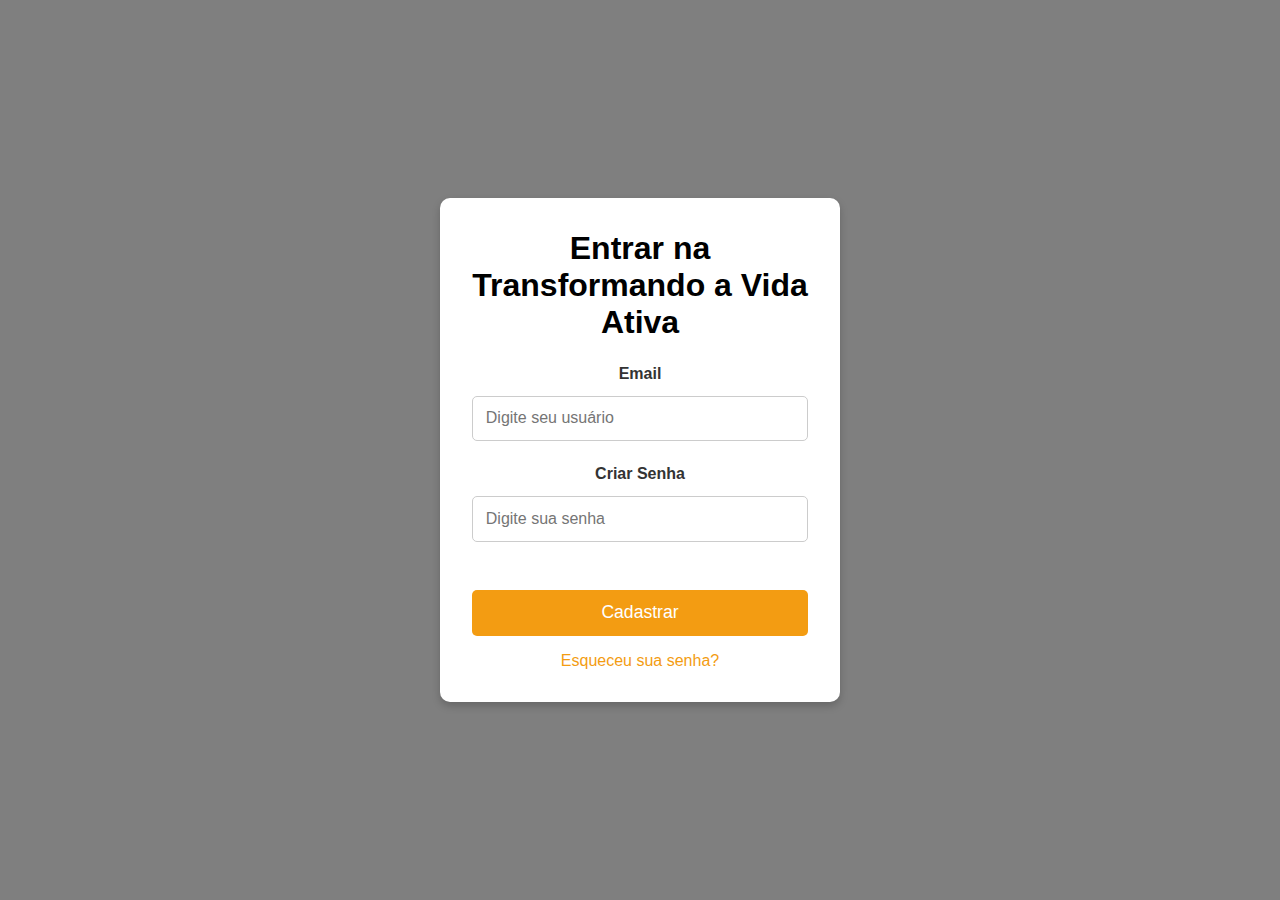
<file: login.html>
<!DOCTYPE html>
<html lang="pt-br">
<head>
    <meta charset="UTF-8">
    <meta name="viewport" content="width=device-width, initial-scale=1.0">
    <title>Cadastro - Transformando a Vida Ativa</title>
    <link rel="stylesheet" href="styles.css">
</head>
<body>
    <div class="login-container">
        <div class="login-form">
            <h2>Entrar na Transformando a Vida Ativa</h2>
            <form action="index.html" method="get"> <!-- Redireciona para index.html -->
                <div class="input-group">
                    <label for="username">Email</label>
                    <input type="text" id="username" name="username" placeholder="Digite seu usuário" required>
                </div>
                <div class="input-group">
                    <label for="password">Criar Senha</label>
                    <input type="password" id="password" name="password" placeholder="Digite sua senha" required>
                </div>
                <div class="actions">
                    <button type="submit">Cadastrar</button>
                    <a href="#">Esqueceu sua senha?</a>
                </div>
            </form>
        </div>
    </div>
</body>
<script type="text/javascript " src="scriptlogin.js" > </script>
</html>
</file>
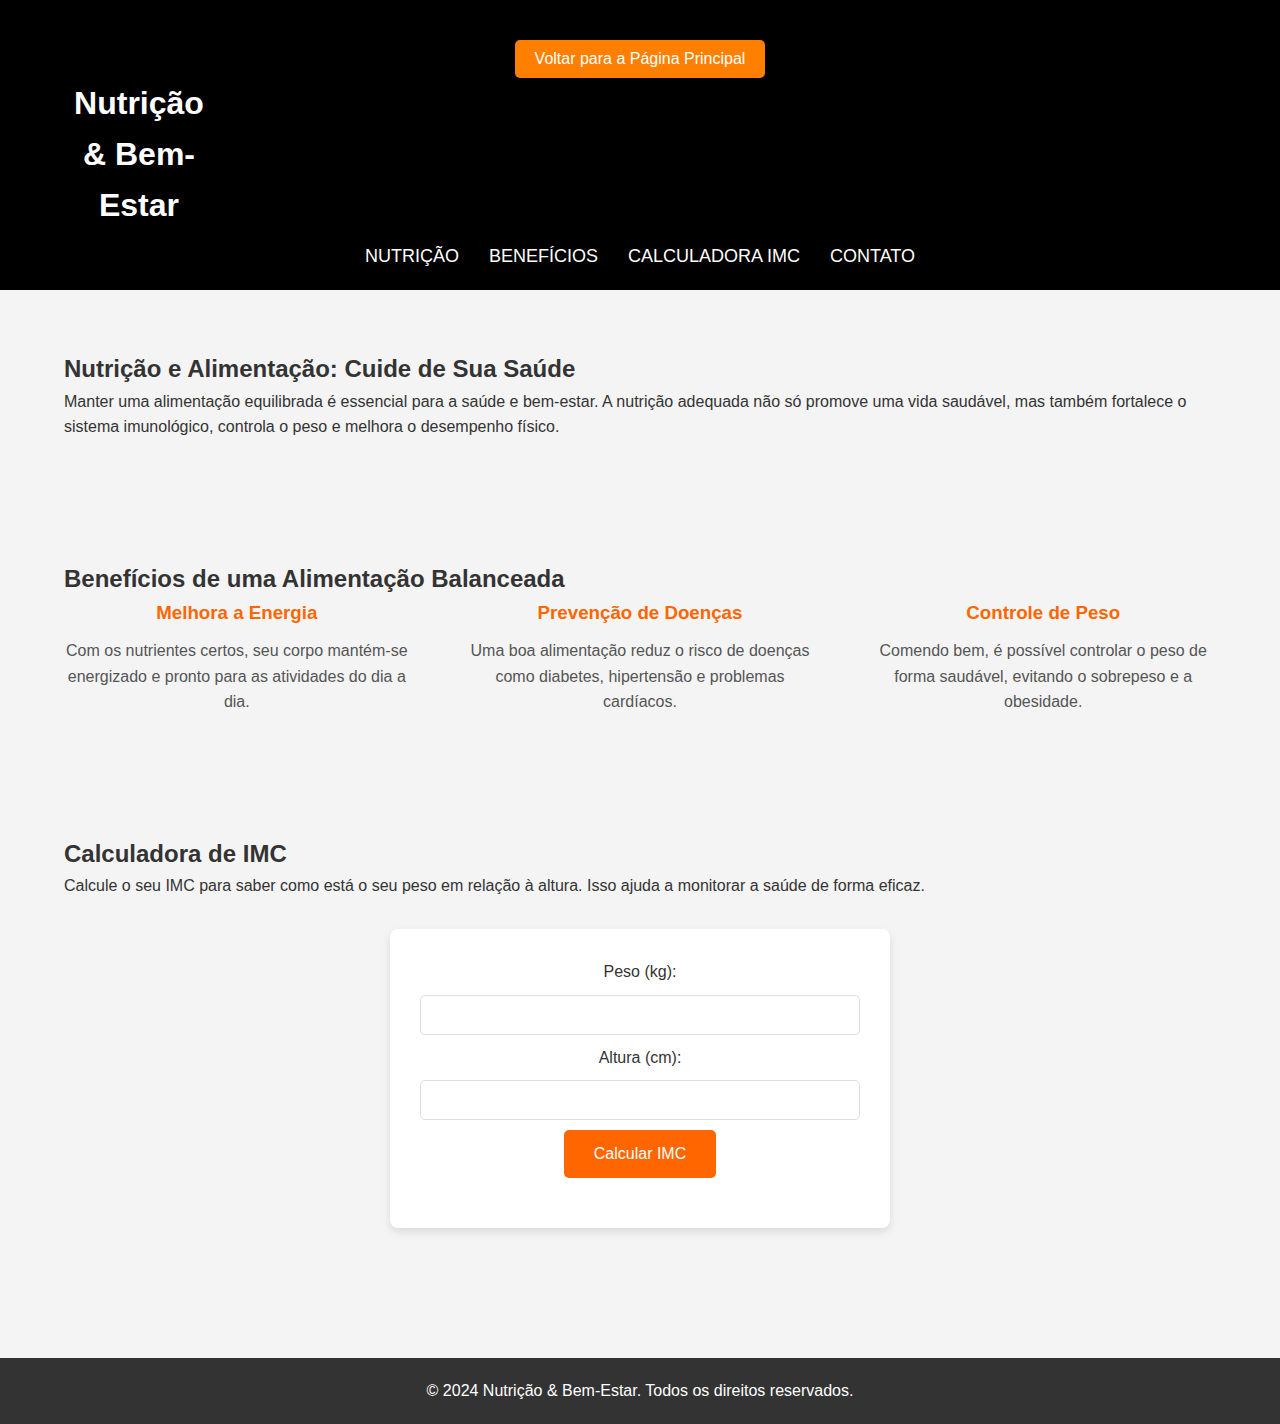
<file: paginaalimentação.html>
<!DOCTYPE html>
<html lang="pt-br">
<head>
    <meta charset="UTF-8">
    <meta name="viewport" content="width=device-width, initial-scale=1.0">
    <title>Nutrição e Alimentação</title>
    <link rel="stylesheet" href="paginaalimentação.css">
    <script src="paginaalimentação.js" defer></script>
</head>
<body>

    <header>
        <!--Botão de Voltar para a Página PrincipaL !-->
        <a href="index.html">
        <button class="btn-voltar">Voltar para a Página Principal</button>
</a>
        <div class="container">
            <h1 class="logo">Nutrição & Bem-Estar</h1>
            <nav>
                <ul>
                    <li><a href="#nutricao">Nutrição</a></li>
                    <li><a href="#beneficios">Benefícios</a></li>
                    <li><a href="#imc">Calculadora IMC</a></li>
                    <li><a href="#contato">Contato</a></li>
                </ul>
            </nav>
        </div>
    </header>

    <section id="nutricao" class="section-padding">
        <div class="container">
            <h2>Nutrição e Alimentação: Cuide de Sua Saúde</h2>
            <p>Manter uma alimentação equilibrada é essencial para a saúde e bem-estar. A nutrição adequada não só promove uma vida saudável, mas também fortalece o sistema imunológico, controla o peso e melhora o desempenho físico.</p>
        </div>
    </section>

    <section id="beneficios" class="section-padding">
        <div class="container">
            <h2>Benefícios de uma Alimentação Balanceada</h2>
            <div class="benefits">
                <div class="benefit">
                    <h3>Melhora a Energia</h3>
                    <p>Com os nutrientes certos, seu corpo mantém-se energizado e pronto para as atividades do dia a dia.</p>
                </div>
                <div class="benefit">
                    <h3>Prevenção de Doenças</h3>
                    <p>Uma boa alimentação reduz o risco de doenças como diabetes, hipertensão e problemas cardíacos.</p>
                </div>
                <div class="benefit">
                    <h3>Controle de Peso</h3>
                    <p>Comendo bem, é possível controlar o peso de forma saudável, evitando o sobrepeso e a obesidade.</p>
                </div>
            </div>
        </div>
    </section>

    <section id="imc" class="section-padding bg-dark">
        <div class="container">
            <h2>Calculadora de IMC</h2>
            <p>Calcule o seu IMC para saber como está o seu peso em relação à altura. Isso ajuda a monitorar a saúde de forma eficaz.</p>

            <div class="calculator-container">
                <form id="imcForm">
                    <label for="peso">Peso (kg):</label>
                    <input type="number" id="peso" required>
                    <label for="altura">Altura (cm):</label>
                    <input type="number" id="altura" required>
                    <button type="button" onclick="calcularIMC()">Calcular IMC</button>
                </form>
                <div id="resultadoIMC" class="resultado"></div>
            </div>
        </div>
    </section>

    <footer>
        <div class="container">
            <p>&copy; 2024 Nutrição & Bem-Estar. Todos os direitos reservados.</p>
        </div>
    </footer>
</body>
</html>
</file>
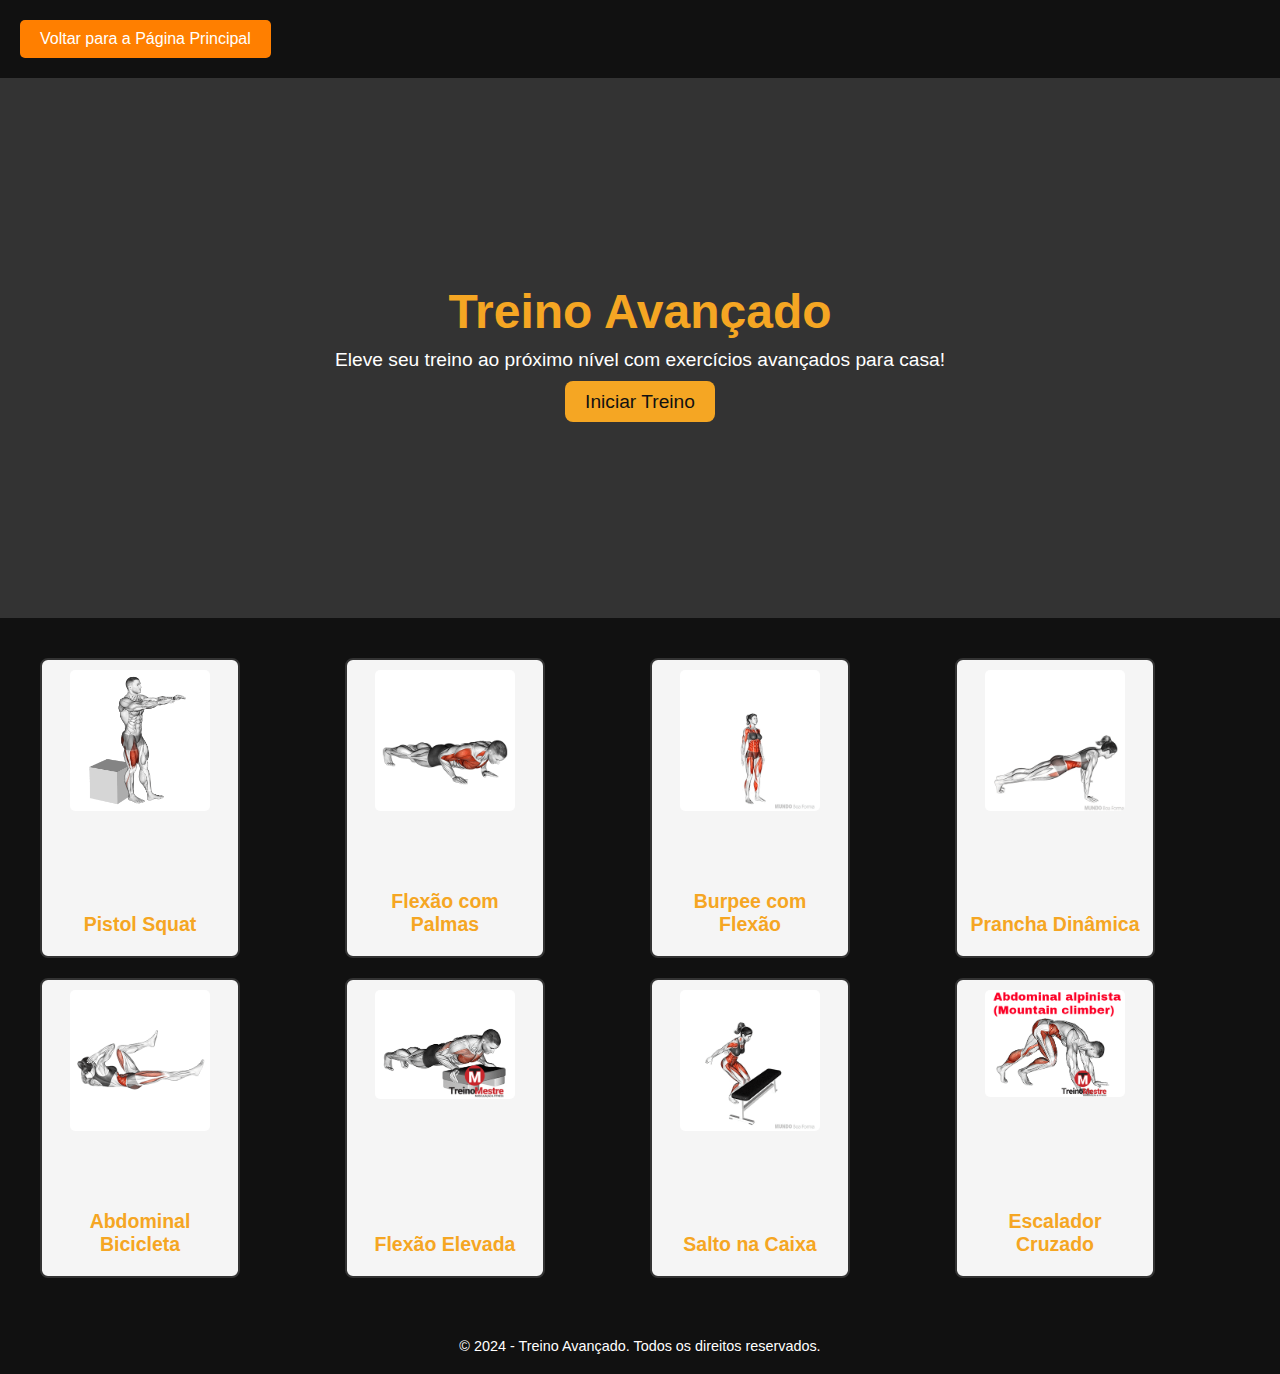
<file: págavancado.html>
<!DOCTYPE html>
<html lang="pt-br">
<head>
    <meta charset="UTF-8">
    <meta name="viewport" content="width=device-width, initial-scale=1.0">
    <title>Treino Avançado - Contra o Sedentarismo</title>
    <link rel="stylesheet" href="avancado.css">
</head>
<body>
    <!-- Botão de Voltar para a Página Principal -->
    <a href="index.html">
        <button class="btn-voltar">Voltar para a Página Principal</button>
    </a>

    <header>
        <div class="header-content">
            <h1>Treino Avançado</h1>
            <p>Eleve seu treino ao próximo nível com exercícios avançados para casa!</p>
            <a href="#exercises" class="button">Iniciar Treino</a>
        </div>
    </header>

    <section id="exercises" class="exercises">
        <div class="exercise" onclick="toggleInstructions('pistol-squat')">
            <img src="pistolsquat.gif" alt="Pistol Squat">
            <h2>Pistol Squat</h2>
            <ol id="pistol-squat" class="instructions">
                <li>Fique em pé com uma perna levantada na frente.</li>
                <li>Agache lentamente mantendo o equilíbrio.</li>
                <li>Suba controladamente e troque de perna.</li>
            </ol>
        </div>
        <div class="exercise" onclick="toggleInstructions('flexao-palmas')">
            <img src="flexaopalmas.gif" alt="Flexão com Palmas">
            <h2>Flexão com Palmas</h2>
            <ol id="flexao-palmas" class="instructions">
                <li>Desça ao chão em posição de flexão.</li>
                <li>Exploda para cima e bata palmas no ar.</li>
                <li>Retorne com controle.</li>
            </ol>
        </div>
        <div class="exercise" onclick="toggleInstructions('burpee-flexao')">
            <img src="burpeecomflexao.gif" alt="Burpee com Flexão">
            <h2>Burpee com Flexão</h2>
            <ol id="burpee-flexao" class="instructions">
                <li>Desça para uma flexão.</li>
                <li>Levante e salte ao final.</li>
                <li>Repita o movimento fluido.</li>
            </ol>
        </div>
        <div class="exercise" onclick="toggleInstructions('prancha-dinamica')">
            <img src="pranchadinamica.gif" alt="Prancha Dinâmica">
            <h2>Prancha Dinâmica</h2>
            <ol id="prancha-dinamica" class="instructions">
                <li>Comece na posição de prancha.</li>
                <li>Alterne entre cotovelos e mãos.</li>
                <li>Faça o movimento com controle.</li>
            </ol>
        </div>
        <div class="exercise" onclick="toggleInstructions('abdominal-bicicleta')">
            <img src="abdominalbicicleta.gif" alt="Abdominal Bicicleta">
            <h2>Abdominal Bicicleta</h2>
            <ol id="abdominal-bicicleta" class="instructions">
                <li>Deite-se de costas com as pernas elevadas.</li>
                <li>Traga o cotovelo em direção ao joelho oposto.</li>
                <li>Alterne os lados continuamente.</li>
            </ol>
        </div>
        <div class="exercise" onclick="toggleInstructions('flexao-elevada')">
            <img src="flexaoelevada.gif" alt="Flexão Elevada">
            <h2>Flexão Elevada</h2>
            <ol id="flexao-elevada" class="instructions">
                <li>Posicione os pés sobre uma superfície elevada (como um banco).</li>
                <li>Faça uma flexão com o tronco inclinado para baixo.</li>
                <li>Volte à posição inicial com controle.</li>
            </ol>
        </div>
        <div class="exercise" onclick="toggleInstructions('salto-caixa')">
            <img src="saltonacaixa.gif" alt="Salto na Caixa Imaginária">
            <h2>Salto na Caixa</h2>
            <ol id="salto-caixa" class="instructions">
                <li>Marque uma altura imaginária.</li>
                <li>Salte para cima e volte ao chão com controle.</li>
                <li>Repita o movimento com força.</li>
            </ol>
        </div>
        <div class="exercise" onclick="toggleInstructions('escalador-cruzado')">
            <img src="escalador.gif" alt="Escalador Cruzado">
            <h2>Escalador Cruzado</h2>
            <ol id="escalador-cruzado" class="instructions">
                <li>Comece na posição de prancha.</li>
                <li>Traga o joelho em direção ao cotovelo oposto.</li>
                <li>Alterne os lados rapidamente.</li>
            </ol>
        </div>
    </section>

    <footer>
        <p>© 2024 - Treino Avançado. Todos os direitos reservados.</p>
    </footer>
</body>
<script>
    function toggleInstructions(id) {
        const element = document.getElementById(id).parentNode;
        element.classList.toggle('open');
    }
</script>
</html>
</file>
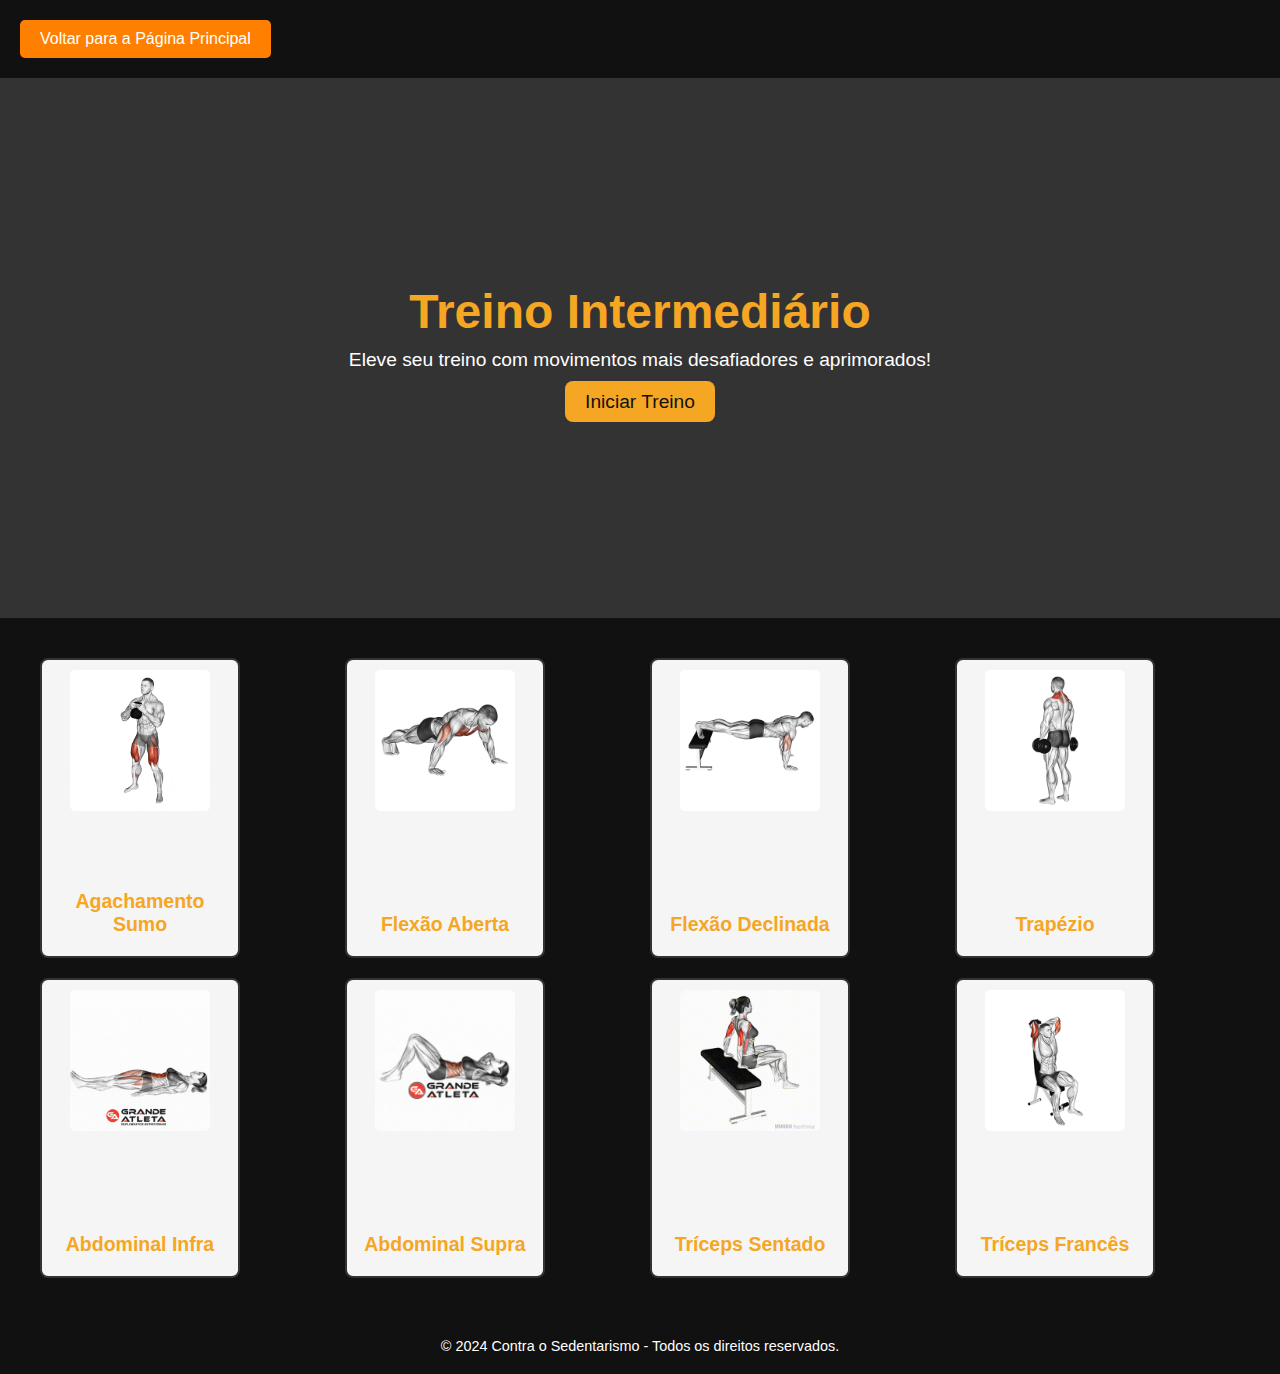
<file: páginaintermediario.html>
<!DOCTYPE html>
<html lang="pt-br">
<head>
    <meta charset="UTF-8">
    <meta name="viewport" content="width=device-width, initial-scale=1.0">
    <title>Treino Intermediário - Contra o Sedentarismo</title>
    <link rel="stylesheet" href="págintermediario.css">
</head>
<body>
    <!-- Botão de Voltar para a Página Principal -->
    <a href="index.html">
        <button class="btn-voltar">Voltar para a Página Principal</button>
    </a>

    <header>
        <div class="header-content">
            <h1>Treino Intermediário</h1>
            <p>Eleve seu treino com movimentos mais desafiadores e aprimorados!</p>
            <a href="#exercises" class="button">Iniciar Treino</a>
        </div>
    </header>

    <section id="exercises" class="exercises">
        <div class="exercise" onclick="toggleInstructions('agachamentoSumo')">
            <img src="agachamentosumo.gif" alt="">
            <h2>Agachamento Sumo</h2>
            <ul id="agachamentoSumo" class="instructions">
                <li>Fique de pé com as pernas afastadas além da largura dos ombros e os pés levemente para fora.</li>
                <li>Agache lentamente, dobrando os joelhos e empurrando o quadril para trás.</li>
                <li>Suba novamente à posição inicial e repita.</li>
            </ul>
        </div>
        <div class="exercise" onclick="toggleInstructions('flexaoAberta')">
            <img src="flexaoaberta.gif" alt="">
            <h2>Flexão Aberta</h2>
            <ul id="flexaoAberta" class="instructions">
                <li>Deite-se no chão em posição de prancha, com as mãos afastadas mais que a largura dos ombros.</li>
                <li>Dobre os cotovelos, descendo o corpo em direção ao chão.</li>
                <li>Empurre de volta até a posição inicial e repita.</li>
            </ul>
        </div>
        <div class="exercise" onclick="toggleInstructions('flexaoDeclinada')">
            <img src="flexaodeclinada.gif" alt="">
            <h2>Flexão Declinada</h2>
            <ul id="flexaoDeclinada" class="instructions">
                <li>Posicione os pés em uma superfície elevada e as mãos no chão.</li>
                <li>Dobre os cotovelos, descendo o peito em direção ao chão.</li>
                <li>Suba novamente e repita.</li>
            </ul>
        </div>
        <div class="exercise" onclick="toggleInstructions('trapezio')">
            <img src="trapezio.gif" alt="">
            <h2>Trapézio</h2>
            <ul id="trapezio" class="instructions">
                <li>Segure halteres ou garrafas com peso, com os braços ao lado do corpo.</li>
                <li>Eleve os ombros o máximo que puder, contraindo o trapézio.</li>
                <li>Segure por 1 a 2 segundos e abaixe lentamente.</li>
            </ul>
        </div>
        <div class="exercise" onclick="toggleInstructions('abdominalInfra')">
            <img src="abdominalinfra.gif" alt="">
            <h2>Abdominal Infra</h2>
            <ul id="abdominalInfra" class="instructions">
                <li>Deite-se de costas, com as pernas estendidas e as mãos ao lado do corpo.</li>
                <li>Eleve as pernas juntas, sem tirar as costas do chão.</li>
                <li>Abaixe as pernas lentamente, sem tocar o chão, e repita.</li>
            </ul>
        </div>
        <div class="exercise" onclick="toggleInstructions('abdominalSupra')">
            <img src="abdominalsupra.gif" alt="">
            <h2>Abdominal Supra</h2>
            <ul id="abdominalSupra" class="instructions">
                <li>Deite-se de costas, com os joelhos dobrados e os pés apoiados no chão.</li>
                <li>Eleve o tronco, contraindo o abdômen, até que os ombros saiam do chão.</li>
                <li>Volte à posição inicial devagar e repita.</li>
            </ul>
        </div>
        <div class="exercise" onclick="toggleInstructions('tricepsSentado')">
            <img src="tricepssentado.gif" alt="">
            <h2>Tríceps Sentado</h2>
            <ul id="tricepsSentado" class="instructions">
                <li>Sente-se em um banco, segurando um peso acima da cabeça com as duas mãos.</li>
                <li>Dobre os cotovelos lentamente, abaixando o peso atrás da cabeça.</li>
                <li>Estique os braços novamente e repita.</li>
            </ul>
        </div>
        <div class="exercise" onclick="toggleInstructions('tricepsFrances')">
            <img src="tricepsfrances.gif" alt="">
            <h2>Tríceps Francês</h2>
            <ul id="tricepsFrances" class="instructions">
                <li>Deite-se de costas em um banco, segurando um peso com ambas as mãos.</li>
                <li>Estenda os braços acima do peito.</li>
                <li>Dobre os cotovelos, abaixando o peso em direção à testa, e retorne à posição inicial.</li>
            </ul>
        </div>
    </section>

    <footer>
        <p>&copy; 2024 Contra o Sedentarismo - Todos os direitos reservados.</p>
    </footer>

    <script src="intermediario.js"></script>
</body>
</html>
</file>
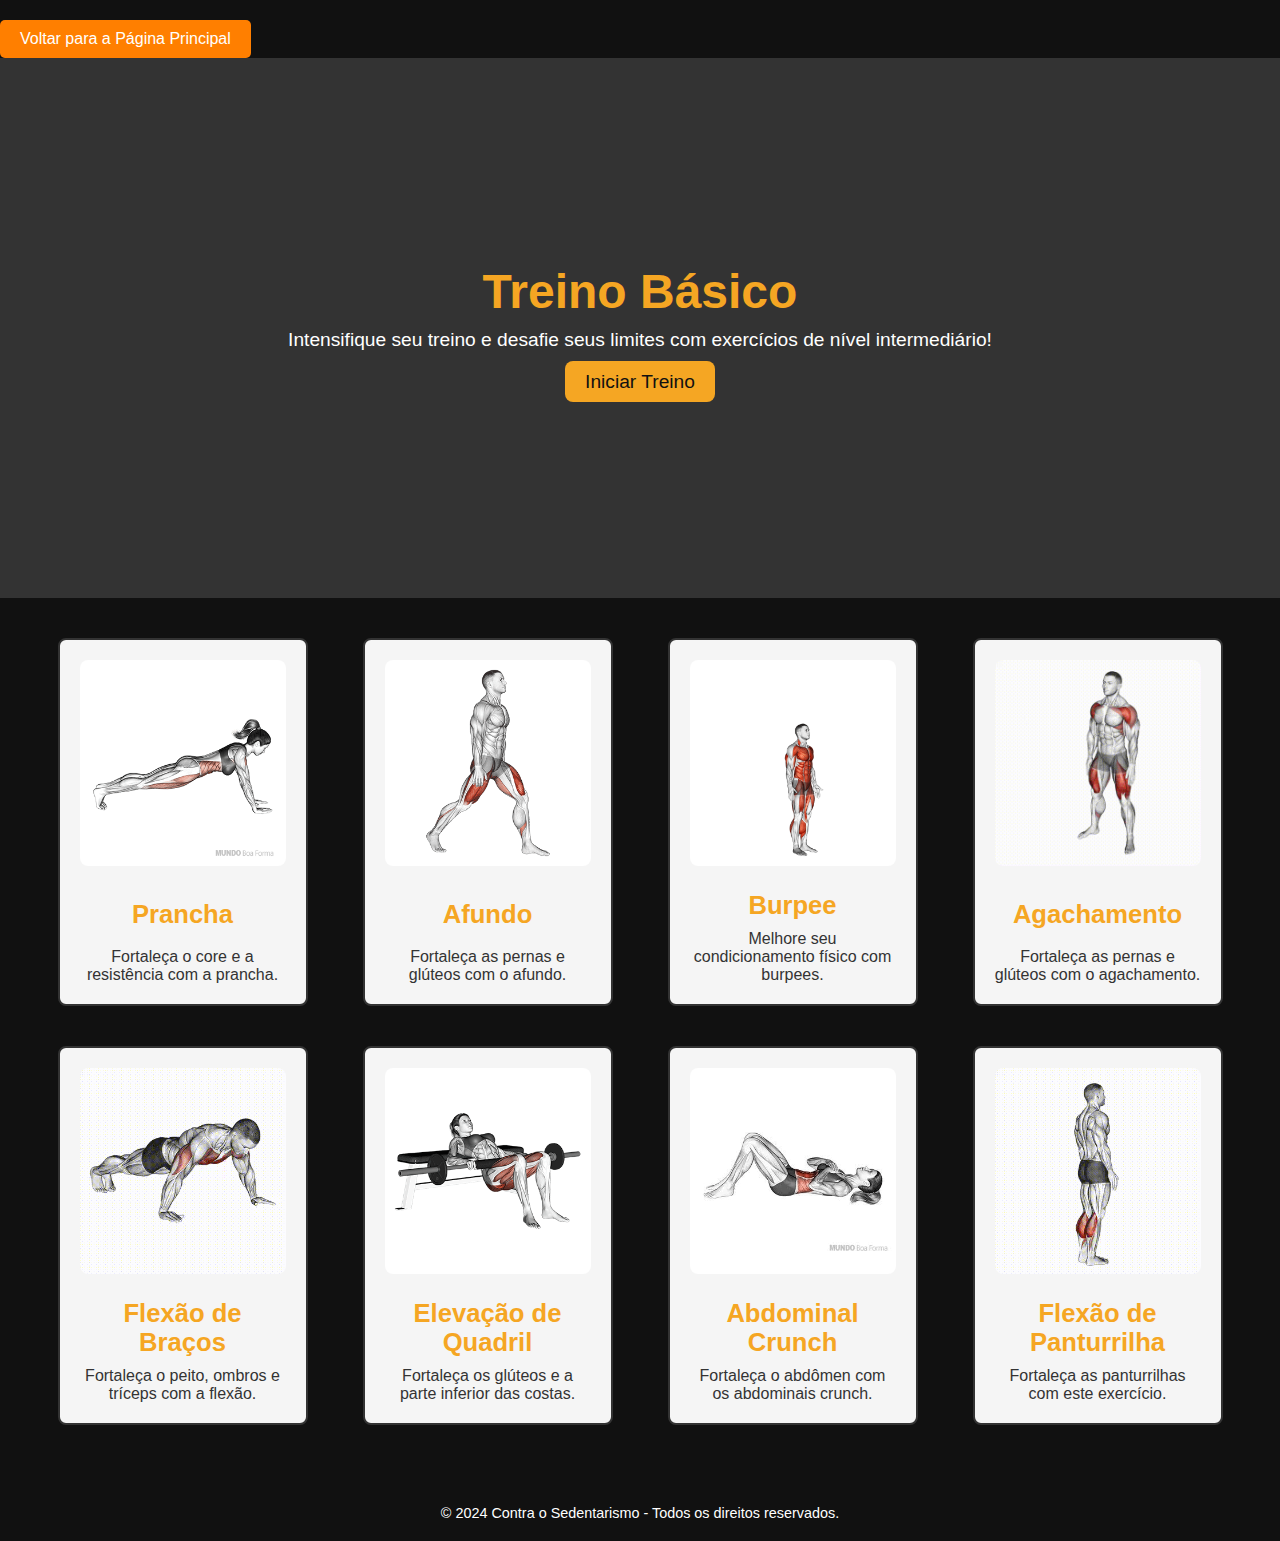
<file: páginatreinobasico.html>
<!DOCTYPE html>
<html lang="pt-br">
<head>
    <meta charset="UTF-8">
    <meta name="viewport" content="width=device-width, initial-scale=1.0">
    <title>Treino Básico - Contra o Sedentarismo</title>
    <link rel="stylesheet" href="treinobasico.css">
</head>
<body>
    <!-- Botão de Voltar para a Página Principal -->
    <a href="index.html">
        <button class="btn-voltar">Voltar para a Página Principal</button>
    </a>

    <header>
        <div class="header-content">
            <h1>Treino Básico</h1>
            <p>Intensifique seu treino e desafie seus limites com exercícios de nível intermediário!</p>
            <a href="#exercises" class="button">Iniciar Treino</a>
        </div>
    </header>

    <section id="exercises" class="exercises">
        <!-- Exercício 1: Prancha -->
        <div class="exercise" onclick="toggleInstructions('prancha')">
            <img src="prancha.gif"></img>
            <h2>Prancha</h2>
            <p>Fortaleça o core e a resistência com a prancha.</p>
            <ul id="prancha" class="instructions">
                <li>Posicione-se no chão, com os cotovelos apoiados.</li>
                <li>Mantenha o corpo alinhado e o abdômen firme.</li>
                <li>Segure a posição por 30 segundos a 1 minuto.</li>
            </ul>
        </div>
        
        <!-- Exercício 2: Afundo -->
        <div class="exercise" onclick="toggleInstructions('afundo')">
            <img src="afundo.gif"></img>
            <h2>Afundo</h2>
            <p>Fortaleça as pernas e glúteos com o afundo.</p>
            <ul id="afundo" class="instructions">
                <li>Dê um passo à frente, flexionando o joelho.</li>
                <li>Mantenha o tronco reto e retorne à posição inicial.</li>
                <li>Repita com a outra perna.</li>
            </ul>
        </div>

        <!-- Exercício 3: Burpee -->
        <div class="exercise" onclick="toggleInstructions('burpee')">
            <img src="burpee.gif" ></img>
            <h2>Burpee</h2>
            <p>Melhore seu condicionamento físico com burpees.</p>
            <ul id="burpee" class="instructions">
                <li>Inicie de pé, desça ao chão e faça uma flexão.</li>
                <li>Suba e dê um salto ao final.</li>
                <li>Repita por 10 a 15 repetições.</li>
            </ul>
        </div>

        <!-- Exercício 4: Agachamento -->
        <div class="exercise" onclick="toggleInstructions('agachamento')">
            <img src="agachamento.gif"></img>
            <h2>Agachamento</h2>
            <p>Fortaleça as pernas e glúteos com o agachamento.</p>
            <ul id="agachamento" class="instructions">
                <li>Fique de pé com os pés na largura dos ombros.</li>
                <li>Flexione os joelhos e os quadris como se fosse sentar em uma cadeira.</li>
                <li>Desça até os quadris ficarem paralelos ao chão e retorne à posição inicial.</li>
            </ul>
        </div>

        <!-- Exercício 5: Flexão de Braços -->
        <div class="exercise" onclick="toggleInstructions('flexao')">
            <img src="flexao.gif"></img>
            <h2>Flexão de Braços</h2>
            <p>Fortaleça o peito, ombros e tríceps com a flexão.</p>
            <ul id="flexao" class="instructions">
                <li>Deite-se de barriga para baixo, com as mãos na largura dos ombros.</li>
                <li>Flexione os cotovelos até o peito quase tocar o chão e depois estenda os braços.</li>
                <li>Repita o movimento por 10 a 15 repetições.</li>
            </ul>
        </div>

        <!-- Exercício 6: Elevação de Quadril -->
        <div class="exercise" onclick="toggleInstructions('elevacao-quadril')">
            <img src="elevacao.gif"></img >
            <h2>Elevação de Quadril</h2>
            <p>Fortaleça os glúteos e a parte inferior das costas.</p>
            <ul id="elevacao-quadril" class="instructions">
                <li>Deite-se de costas, com os joelhos flexionados e os pés no chão.</li>
                <li>Levante o quadril até que o corpo forme uma linha reta dos ombros aos joelhos.</li>
                <li>Segure por 2 segundos e retorne à posição inicial.</li>
            </ul>
        </div>

        <!-- Exercício 7: Abdominal Crunch -->
        <div class="exercise" onclick="toggleInstructions('abdominal-crunch')">
            <img src="abdominal.gif"></img>
            <h2>Abdominal Crunch</h2>
            <p>Fortaleça o abdômen com os abdominais crunch.</p>
            <ul id="abdominal-crunch" class="instructions">
                <li>Deite-se de costas com os joelhos flexionados.</li>
                <li>Eleve o tronco em direção aos joelhos, contraindo o abdômen.</li>
                <li>Retorne lentamente à posição inicial.</li>
            </ul>
        </div>

        <!-- Exercício 8: Flexão de Panturrilha -->
        <div class="exercise" onclick="toggleInstructions('panturrilha')">
            <img src="panturrilha.gif"></img>
            <h2>Flexão de Panturrilha</h2>
            <p>Fortaleça as panturrilhas com este exercício.</p>
            <ul id="panturrilha" class="instructions">
                <li>Fique em pé, com os pés na largura dos ombros.</li>
                <li>Suba nas pontas dos pés e segure por 2 segundos.</li>
                <li>Desça devagar até os pés ficarem completamente no chão.</li>
            </ul>
        </div>
    </section>

    <footer>
        <p>&copy; 2024 Contra o Sedentarismo - Todos os direitos reservados.</p>
    </footer>

    <script src="treinobasicocasa.js"></script>
</body>
</html>
</file>
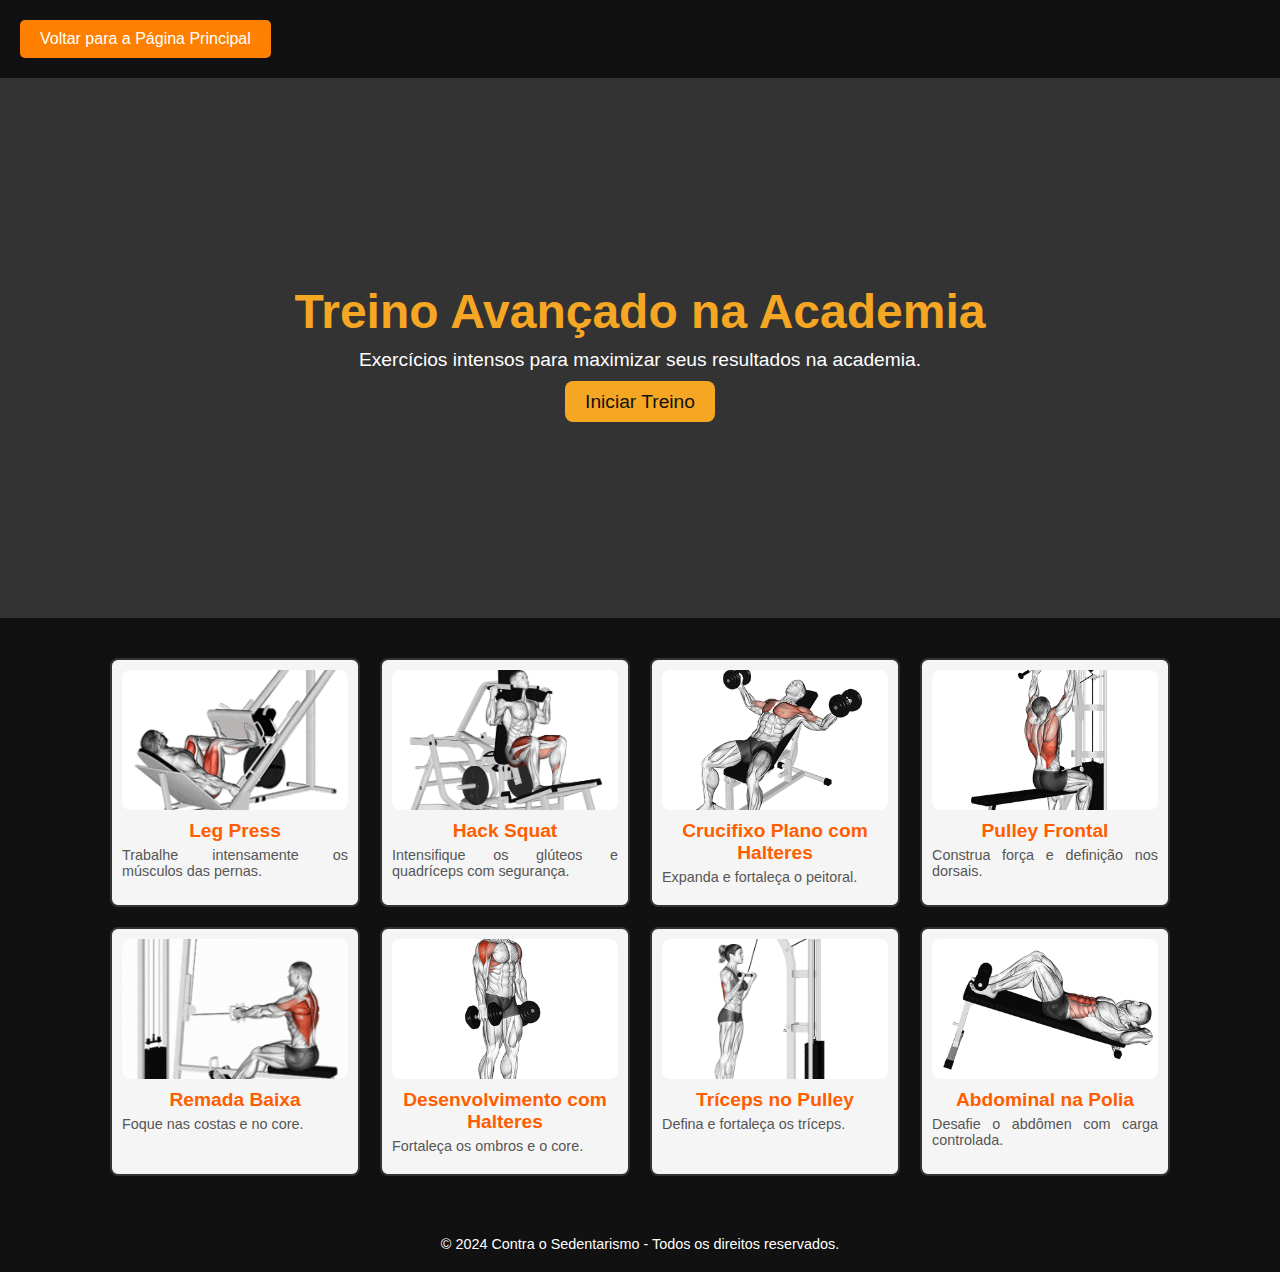
<file: treinoavancadoacad.html>
<!DOCTYPE html>
<html lang="pt-br">
<head>
    <meta charset="UTF-8">
    <meta name="viewport" content="width=device-width, initial-scale=1.0">
    <title>Treino Avançado na Academia</title>
    <link rel="stylesheet" href="avancadoacad.css">
</head>
<body>
    <!-- Botão de Voltar -->
    <a href="index.html">
        <button class="btn-voltar">Voltar para a Página Principal</button>
    </a>

    <header>
        <div class="header-content">
            <h1>Treino Avançado na Academia</h1>
            <p>Exercícios intensos para maximizar seus resultados na academia.</p>
            <a href="#exercises" class="button">Iniciar Treino</a>
        </div>
    </header>

    <section id="exercises" class="exercises">
        <!-- Primeiro Exercício -->
        <div class="exercise" onclick="toggleInstructions('leg-press')">
            <img src="legpressacad.gif" alt="">
            <h2>Leg Press</h2>
            <p>Trabalhe intensamente os músculos das pernas.</p>
            <ol id="leg-press" class="instructions">
                <li>Sente-se no aparelho e posicione os pés na plataforma.</li>
                <li>Empurre a plataforma até estender as pernas (sem travar os joelhos).</li>
                <li>Volte lentamente à posição inicial.</li>
            </ol>
        </div>

        <!-- Segundo Exercício -->
        <div class="exercise" onclick="toggleInstructions('hack-squat')">
            <img src="hacksquat.gif" alt="">
            <h2>Hack Squat</h2>
            <p>Intensifique os glúteos e quadríceps com segurança.</p>
            <ol id="hack-squat" class="instructions">
                <li>Posicione-se no aparelho com os ombros sob as almofadas.</li>
                <li>Abaixe até os quadris ficarem abaixo dos joelhos.</li>
                <li>Empurre para cima até retornar à posição inicial.</li>
            </ol>
        </div>

        <!-- Terceiro Exercício -->
        <div class="exercise" onclick="toggleInstructions('crucifixo-plano')">
            <img src="crucifixoplano.gif" alt="">
            <h2>Crucifixo Plano com Halteres</h2>
            <p>Expanda e fortaleça o peitoral.</p>
            <ol id="crucifixo-plano" class="instructions">
                <li>Deite-se em um banco plano segurando halteres.</li>
                <li>Abaixe os braços lateralmente até a altura dos ombros.</li>
                <li>Levante os halteres de volta à posição inicial.</li>
            </ol>
        </div>

        <!-- Quarto Exercício -->
        <div class="exercise" onclick="toggleInstructions('pulley-frontal')">
            <img src="pulleyfrontal.gif" alt="">
            <h2>Pulley Frontal</h2>
            <p>Construa força e definição nos dorsais.</p>
            <ol id="pulley-frontal" class="instructions">
                <li>Sente-se no aparelho e segure a barra com as mãos afastadas.</li>
                <li>Puxe a barra até a linha do peitoral.</li>
                <li>Volte lentamente à posição inicial.</li>
            </ol>
        </div>

        <!-- Quinto Exercício -->
        <div class="exercise" onclick="toggleInstructions('remada-baixa')">
            <img src="remadabaixa.gif" alt="">
            <h2>Remada Baixa</h2>
            <p>Foque nas costas e no core.</p>
            <ol id="remada-baixa" class="instructions">
                <li>Sente-se no aparelho e segure a barra.</li>
                <li>Puxe a barra em direção ao abdômen.</li>
                <li>Volte lentamente à posição inicial.</li>
            </ol>
        </div>

        <!-- Sexto Exercício -->
        <div class="exercise" onclick="toggleInstructions('desenvolvimento-halteres')">
            <img src="desenvolvimentohalter.gif" alt="">
            <h2>Desenvolvimento com Halteres</h2>
            <p>Fortaleça os ombros e o core.</p>
            <ol id="desenvolvimento-halteres" class="instructions">
                <li>Sente-se no banco e segure halteres na altura dos ombros.</li>
                <li>Empurre os halteres para cima até estender os braços.</li>
                <li>Retorne à posição inicial com controle.</li>
            </ol>
        </div>

        <!-- Sétimo Exercício -->
        <div class="exercise" onclick="toggleInstructions('triceps-pulley')">
            <img src="tricepspulley.gif" alt="">
            <h2>Tríceps no Pulley</h2>
            <p>Defina e fortaleça os tríceps.</p>
            <ol id="triceps-pulley" class="instructions">
                <li>Segure a barra do pulley com as palmas para baixo.</li>
                <li>Empurre a barra até os braços ficarem estendidos.</li>
                <li>Volte à posição inicial sem soltar a tensão.</li>
            </ol>
        </div>

        <!-- Oitavo Exercício -->
        <div class="exercise" onclick="toggleInstructions('abdominal-na-polia')">
            <img src="abdominalacad.gif" alt="">
            <h2>Abdominal na Polia</h2>
            <p>Desafie o abdômen com carga controlada.</p>
            <ol id="abdominal-na-polia" class="instructions">
                <li>Segure a corda conectada à polia alta.</li>
                <li>Ajoelhe-se e puxe a corda em direção ao chão.</li>
                <li>Retorne lentamente à posição inicial.</li>
            </ol>
        </div>
    </section>

    <footer>
        <p>&copy; 2024 Contra o Sedentarismo - Todos os direitos reservados.</p>
    </footer>

    <script src="scriptacadavancado.js"></script>
        
    
</body>
</html>
</file>
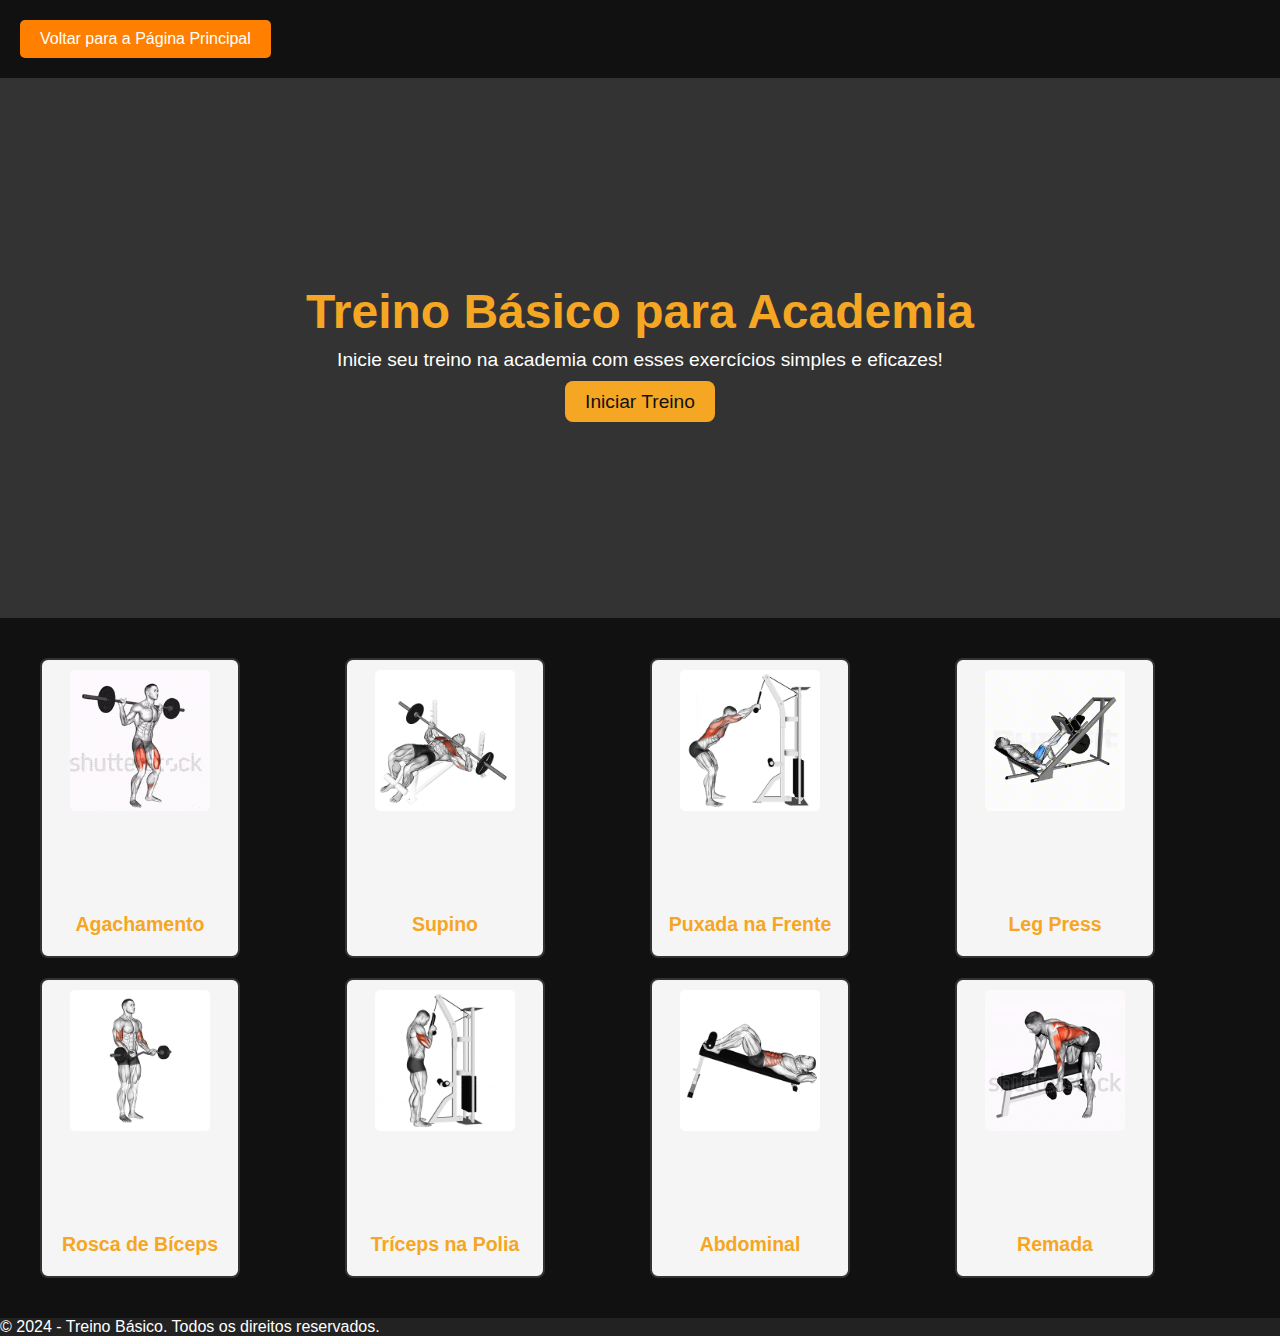
<file: treinobasicoacad.html>
<!DOCTYPE html>
<html lang="pt-br">
<head>
    <meta charset="UTF-8">
    <meta name="viewport" content="width=device-width, initial-scale=1.0">
    <title>Treino Básico - Academia</title>
    <link rel="stylesheet" href="treinobasicoacad.css">
</head>
<body>
    <!-- Botão de Voltar para a Página Principal -->
    <a href="index.html">
        <button class="btn-voltar">Voltar para a Página Principal</button>
    </a>

    <header>
        <div class="header-content">
            <h1>Treino Básico para Academia</h1>
            <p>Inicie seu treino na academia com esses exercícios simples e eficazes!</p>
            <a href="#exercises" class="button">Iniciar Treino</a>
        </div>
    </header>

    <section id="exercises" class="exercises">
        <div class="exercise" onclick="toggleInstructions('agachamento')">
            <img src="agachamentoacad.gif" alt="Agachamento">
            <h2>Agachamento</h2>
            <ol id="agachamento" class="instructions">
                <li>Fique de pé com os pés afastados na largura dos ombros.</li>
                <li>Agache até que suas coxas fiquem paralelas ao chão.</li>
                <li>Volte à posição inicial de forma controlada.</li>
            </ol>
        </div>
        <div class="exercise" onclick="toggleInstructions('supino')">
            <img src="supino.gif" alt="Supino">
            <h2>Supino</h2>
            <ol id="supino" class="instructions">
                <li>Deite-se em um banco plano, segurando a barra com as mãos na largura dos ombros.</li>
                <li>Baixe a barra até o peito e depois empurre-a de volta para cima.</li>
                <li>Realize o movimento de forma controlada.</li>
            </ol>
        </div>
        <div class="exercise" onclick="toggleInstructions('puxada-frente')">
            <img src="puxada.gif" alt="Puxada na Frente">
            <h2>Puxada na Frente</h2>
            <ol id="puxada-frente" class="instructions">
                <li>Sente-se na máquina de puxada com as costas retas.</li>
                <li>Segure a barra com as mãos afastadas na largura dos ombros.</li>
                <li>Traga a barra até o peito e depois retorne lentamente à posição inicial.</li>
            </ol>
        </div>
        <div class="exercise" onclick="toggleInstructions('leg-press')">
            <img src="legpress.gif" alt="Leg Press">
            <h2>Leg Press</h2>
            <ol id="leg-press" class="instructions">
                <li>Sentado na máquina de leg press, coloque os pés na plataforma.</li>
                <li>Empurre a plataforma até as pernas ficarem quase esticadas.</li>
                <li>Desça lentamente e repita o movimento.</li>
            </ol>
        </div>
        <div class="exercise" onclick="toggleInstructions('rosca-biceps')">
            <img src="roscabiceps.gif" alt="Rosca de Bíceps">
            <h2>Rosca de Bíceps</h2>
            <ol id="rosca-biceps" class="instructions">
                <li>Fique em pé com os pés afastados na largura dos ombros.</li>
                <li>Segure um halter em cada mão com as palmas voltadas para cima.</li>
                <li>Flexione os cotovelos e levante os halteres até a altura dos ombros.</li>
            </ol>
        </div>
        <div class="exercise" onclick="toggleInstructions('triceps')">
            <img src="tricepspolia.gif" alt="Tríceps na Polia">
            <h2>Tríceps na Polia</h2>
            <ol id="triceps" class="instructions">
                <li>Fique em pé em frente a uma máquina de polia alta.</li>
                <li>Segure a barra com as palmas voltadas para baixo.</li>
                <li>Empurre a barra para baixo, estendendo completamente os cotovelos.</li>
            </ol>
        </div>
        <div class="exercise" onclick="toggleInstructions('abdominal')">
            <img src=abdominalacad.gif alt="Abdominal">
            <h2>Abdominal</h2>
            <ol id="abdominal" class="instructions">
                <li>Deite-se de costas, com os joelhos flexionados e os pés no chão.</li>
                <li>Levante o tronco, aproximando os ombros dos joelhos.</li>
                <li>Volte lentamente à posição inicial.</li>
            </ol>
        </div>
        <div class="exercise" onclick="toggleInstructions('remada')">
            <img src="remada.gif" alt="Remada">
            <h2>Remada</h2>
            <ol id="remada" class="instructions">
                <li>Sente-se na máquina de remada com os pés firmemente posicionados.</li>
                <li>Puxe a barra em direção ao seu torso, mantendo as costas retas.</li>
                <li>Retorne lentamente à posição inicial.</li>
            </ol>
        </div>
    </section>

    <footer>
        <p>© 2024 - Treino Básico. Todos os direitos reservados.</p>
    </footer>
</body>
<script>
    function toggleInstructions(id) {
        const element = document.getElementById(id).parentNode;
        element.classList.toggle('open');
    }
</script>
</html>
</file>
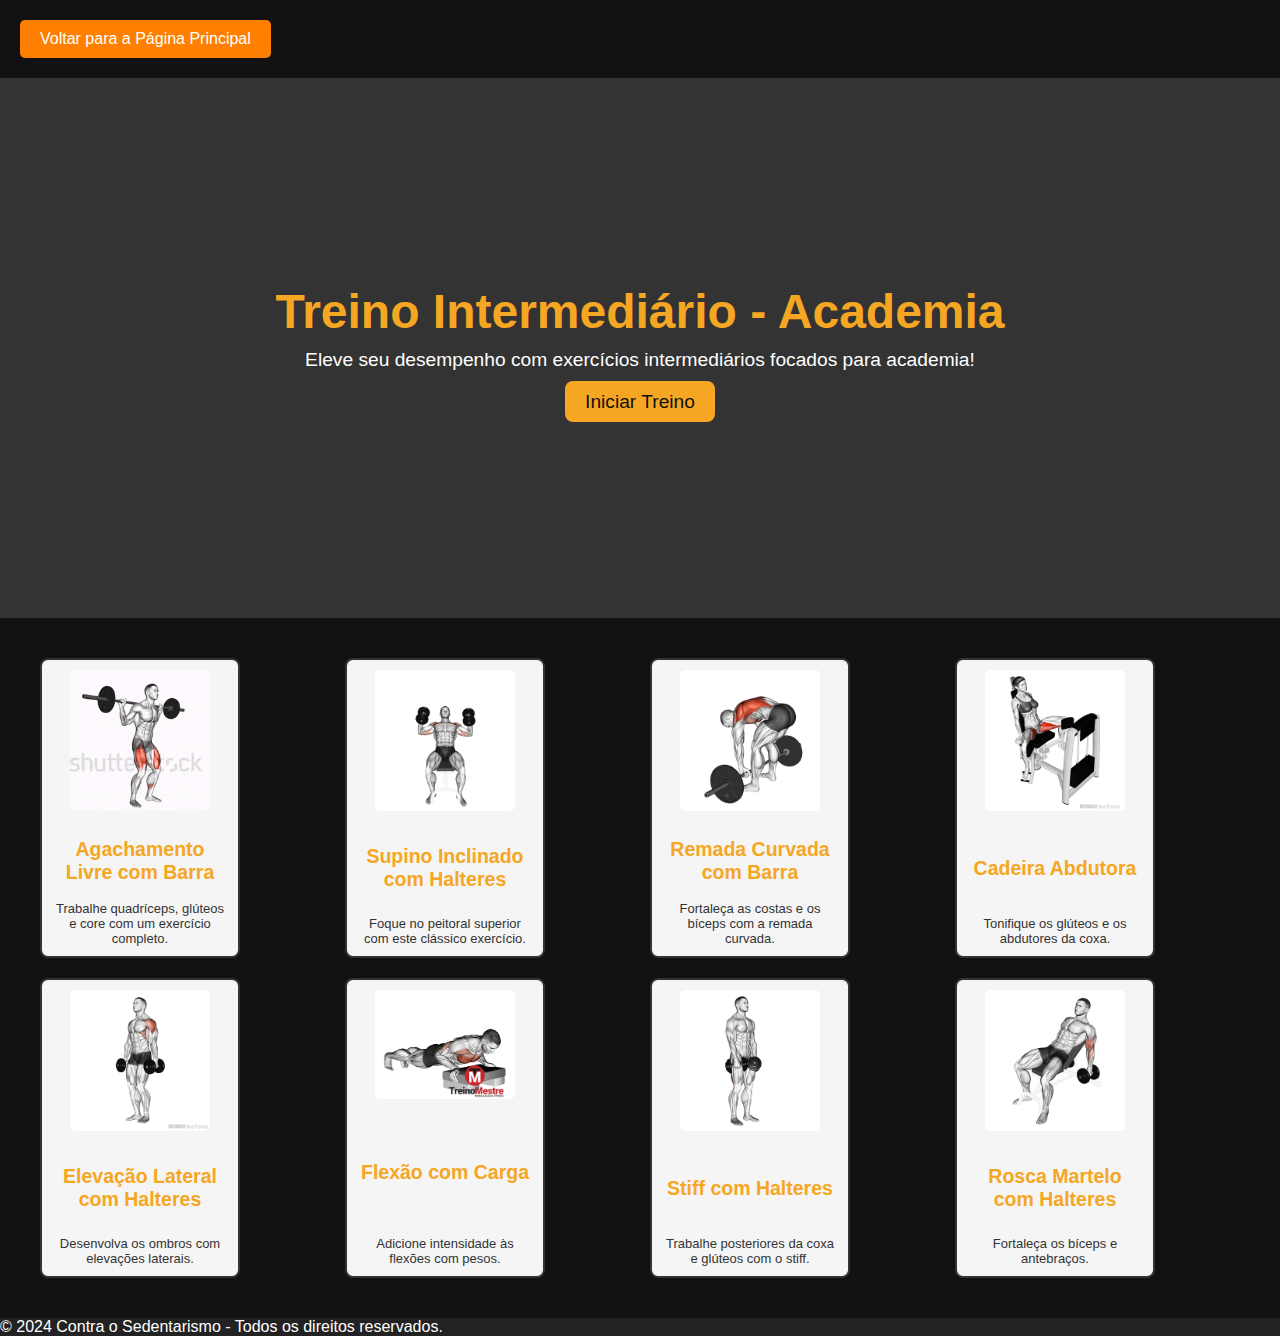
<file: treinointermediarioacad.html>
<!DOCTYPE html>
<html lang="pt-br">
<head>
    <meta charset="UTF-8">
    <meta name="viewport" content="width=device-width, initial-scale=1.0">
    <title>Treino Intermediário de Academia</title>
    <link rel="stylesheet" href="treinointeracad.css">
</head>
<body>
    <!-- Botão de Voltar -->
    <a href="index.html">
        <button class="btn-voltar">Voltar para a Página Principal</button>
    </a>

    <header>
        <div class="header-content">
            <h1>Treino Intermediário - Academia</h1>
            <p>Eleve seu desempenho com exercícios intermediários focados para academia!</p>
            <a href="#exercises" class="button">Iniciar Treino</a>
        </div>
    </header>

    <section id="exercises" class="exercises">
        <div class="exercise" onclick="toggleInstructions('agachamento')">
            <img src="agachamentolivre.gif" alt="">
            <h2>Agachamento Livre com Barra</h2>
            <p>Trabalhe quadríceps, glúteos e core com um exercício completo.</p>
            <ol id="agachamento" class="instructions">
                <li>Coloque a barra nos ombros e segure com firmeza.</li>
                <li>Flexione os joelhos, abaixando-se até 90 graus.</li>
                <li>Retorne à posição inicial, contraindo os glúteos.</li>
            </ol>
        </div>
        <div class="exercise" onclick="toggleInstructions('supino')">
            <img src="supinoinclinado.gif" alt="">
            <h2>Supino Inclinado com Halteres</h2>
            <p>Foque no peitoral superior com este clássico exercício.</p>
            <ol id="supino" class="instructions">
                <li>Deite em um banco inclinado e segure os halteres.</li>
                <li>Estenda os braços para cima, alinhados ao peito.</li>
                <li>Baixe lentamente os halteres até a altura dos ombros.</li>
            </ol>
        </div>
        <div class="exercise" onclick="toggleInstructions('remada')">
            <img src="remadacurvada.gif" alt="">
            <h2>Remada Curvada com Barra</h2>
            <p>Fortaleça as costas e os bíceps com a remada curvada.</p>
            <ol id="remada" class="instructions">
                <li>Segure a barra com as palmas voltadas para você.</li>
                <li>Flexione ligeiramente os joelhos e incline-se para frente.</li>
                <li>Puxe a barra em direção ao abdômen e volte lentamente.</li>
            </ol>
        </div>
        <div class="exercise" onclick="toggleInstructions('abdutora')">
            <img src="cadeiraabdutora.gif" alt="">
            <h2>Cadeira Abdutora</h2>
            <p>Tonifique os glúteos e os abdutores da coxa.</p>
            <ol id="abdutora" class="instructions">
                <li>Posicione-se na máquina abdutora.</li>
                <li>Empurre as almofadas para fora, contraindo os glúteos.</li>
                <li>Volte lentamente à posição inicial.</li>
            </ol>
        </div>
        <div class="exercise" onclick="toggleInstructions('lateral')">
            <img src="elevacaolateral.gif" alt="">
            <h2>Elevação Lateral com Halteres</h2>
            <p>Desenvolva os ombros com elevações laterais.</p>
            <ol id="lateral" class="instructions">
                <li>Segure um haltere em cada mão, ao lado do corpo.</li>
                <li>Eleve os braços lateralmente até a altura dos ombros.</li>
                <li>Volte lentamente à posição inicial.</li>
            </ol>
        </div>
        <div class="exercise" onclick="toggleInstructions('flexao')">
            <img src="flexaocarga.gif" alt="">
            <h2>Flexão com Carga</h2>
            <p>Adicione intensidade às flexões com pesos.</p>
            <ol id="flexao" class="instructions">
                <li>Coloque um colete de peso ou uma anilha nas costas.</li>
                <li>Realize a flexão, mantendo o corpo alinhado.</li>
                <li>Suba controladamente à posição inicial.</li>
            </ol>
        </div>
        <div class="exercise" onclick="toggleInstructions('stiff')">
            <img src="stiffcomhalter.gif" alt="">
            <h2>Stiff com Halteres</h2>
            <p>Trabalhe posteriores da coxa e glúteos com o stiff.</p>
            <ol id="stiff" class="instructions">
                <li>Segure halteres nas mãos, com os pés afastados.</li>
                <li>Incline-se para frente, mantendo a coluna reta.</li>
                <li>Retorne à posição inicial, contraindo os glúteos.</li>
            </ol>
        </div>
        <div class="exercise" onclick="toggleInstructions('martelo')">
            <img src="roscamartelo.gif" alt="">
            <h2>Rosca Martelo com Halteres</h2>
            <p>Fortaleça os bíceps e antebraços.</p>
            <ol id="martelo" class="instructions">
                <li>Segure os halteres com as palmas voltadas para o corpo.</li>
                <li>Flexione os cotovelos, trazendo os halteres até os ombros.</li>
                <li>Volte lentamente à posição inicial.</li>
            </ol>
        </div>
    </section>

    <footer>
        <p>&copy; 2024 Contra o Sedentarismo - Todos os direitos reservados.</p>
    </footer>

    <script>
        function toggleInstructions(id) {
            const instructions = document.getElementById(id);
            const allInstructions = document.querySelectorAll('.instructions');

            // Fechar todas as outras listas antes de abrir a selecionada
            allInstructions.forEach(instruction => {
                if (instruction !== instructions) {
                    instruction.style.display = 'none';
                }
            });

            // Alternar a visibilidade da lista selecionada
            instructions.style.display = 
                instructions.style.display === 'block' ? 'none' : 'block';
        }
    </script>
</body>
</html>
</file>
<file: styles.css>
* {
    margin: 0;
    padding: 0;
    box-sizing: border-box;
}
 
body {
    font-family: 'Arial', sans-serif;
    background-color: #fff;
    color: #333;
    height: 100vh;
    display: flex;
    justify-content: center;
    align-items: center;
    background-image: url(https://www.fiberoficial.com.br/cdn/shop/articles/academia_musculacao.jpg?v=1687444110&width=2048);
    background-position: center;
    background-repeat: no-repeat;
    background-size: cover;
}
 
/* Estilos do Container de Login */
.login-container {
    width: 100%;
    height: 100%;
    display: flex;
    justify-content: center;
    align-items: center;
    background-color: rgba(0, 0, 0, 0.5); /* Fundo escuro translúcido */
}
 
/* Estilos do Formulário de Login */
.login-form {
    background-color: #fff;
    padding: 2rem;
    width: 100%;
    max-width: 400px;
    border-radius: 10px;
    box-shadow: 0 4px 8px rgba(0, 0, 0, 0.2);
    text-align: center;
    color: #333;
}
 
.login-form h2 {
    font-size: 2rem;
    color: #000;
    margin-bottom: 1.5rem;
    font-family: 'Roboto', sans-serif;
}
 
.input-group {
    margin-bottom: 1.5rem;
}
 
.input-group label {
    display: block;
    font-weight: bold;
    margin-bottom: 0.5rem;
    color: #333;
}
 
.input-group input {
    width: 100%;
    padding: 0.8rem;
    border-radius: 5px;
    border: 1px solid #ccc;
    font-size: 1rem;
    margin-top: 0.3rem;
}
 
.actions button {
    background-color: #f39c12; /* Laranja */
    color: white;
    border: none;
    padding: 0.8rem 1.5rem;
    border-radius: 5px;
    font-size: 1.1rem;
    width: 100%;
    cursor: pointer;
    transition: background-color 0.3s;
    margin-top: 1.5rem;
}
 
.actions button:hover {
    background-color: #e67e22;
}
 
.actions a {
    display: block;
    margin-top: 1rem;
    color: #f39c12;
    text-decoration: none;
}
 
.actions a:hover {
    text-decoration: underline;
}
 
/* Responsividade */
@media (max-width: 768px) {
    .login-form {
        max-width: 90%;
    }
}
</file>
<file: avancadoacad.css>
* {
    margin: 0;
    padding: 0;
    box-sizing: border-box;
}

body {
    font-family: Arial, sans-serif;
    color: #333;
    background-color: #111;
}

header {
    background-color: #333;
    color: #f5a623;
    height: 60vh;
    display: flex;
    align-items: center;
    justify-content: center;
    text-align: center;
    padding: 20px;
}

.btn-voltar {
    background-color: #FF7F00;
    color: #fff;
    font-size: 16px;
    padding: 10px 20px;
    border: none;
    border-radius: 5px;
    cursor: pointer;
    margin: 20px;
}

.btn-voltar:hover {
    background-color: #FF4500;
}

.header-content h1 {
    font-size: 3em;
    margin-bottom: 10px;
}

.header-content p {
    font-size: 1.2em;
    margin-bottom: 20px;
    color: #fff;
}

.button {
    text-decoration: none;
    background-color: #f5a623;
    color: #111;
    padding: 10px 20px;
    font-size: 1.2em;
    border-radius: 8px;
}

.button:hover {
    background-color: #e5941f;
}

.exercises {
    display: flex;
    flex-wrap: wrap;
    justify-content: center;
    gap: 20px; /* Espaçamento entre os quadrados */
    margin: 40px auto;
    max-width: 1200px;
}

.exercise {
    background-color: #f5f5f5;
    border: 2px solid #333;
    border-radius: 8px;
    text-align: center;
    padding: 10px;
    width: 250px; /* Largura ajustada */
    transition: transform 0.3s ease, height 0.3s ease;
    cursor: pointer;
    overflow: hidden;
    display: flex;
    flex-direction: column;
    justify-content: flex-start; /* Alinha o conteúdo ao topo */
}

.exercise img {
    max-width: 100%; /* Limita a largura da imagem ao tamanho do quadrado */
    max-height: 140px; /* Limita a altura para manter a proporção */
    object-fit: cover; /* Ajusta a imagem ao quadrado sem distorção */
    border-radius: 8px; /* Adiciona bordas arredondadas */
    margin-bottom: 10px; /* Espaçamento entre a imagem e o texto */
    image-rendering: auto;
}

.exercise h2 {
    font-size: 1.2em;
    margin-bottom: 5px;
    color: #ff5e00;
}

.exercise p {
    font-size: 0.9em;
    color: #555;
    margin-bottom: 10px;
    text-align: justify;
}

.instructions {
    display: none;
    text-align: left;
    font-size: 0.9em;
    color: #333;
    padding-top: 10px;
}

.exercise.active {
    height: auto; /* Permite o ajuste automático do tamanho ao conteúdo */
    overflow: visible; /* Mostra as instruções completas */
}

.exercise.active .instructions {
    display: block; /* Exibe as instruções ao clicar */
}

footer {
    text-align: center;
    background-color: #111;
    color: white;
    padding: 20px;
    margin-top: 40px;
    font-size: 0.9em;
}
</file>
<file: paginaalimentação.css>
/* Reset de estilos */
* {
    margin: 0;
    padding: 0;
    box-sizing: border-box;
}

body {
    font-family: 'Roboto', sans-serif;
    background-color: #f4f4f4;
    color: #333;
    line-height: 1.6;
}

/* Container para centralizar os conteúdos */
.container {
    width: 90%;
    max-width: 1200px;
    margin: 0 auto;
}

/* Header */
header {
    background-color: #000;
    color: #fff;
    padding: 20px 0;
    text-align: center;
}

header .logo {
    width: 150px;
    margin-bottom: 10px;
}

header nav ul {
    list-style: none;
    padding: 0;
    margin: 10px 0 0 0;
    display: flex;
    justify-content: center;
}

header nav ul li {
    margin: 0 15px;
}

header nav ul li a {
    color: #fff;
    text-decoration: none;
    font-size: 18px;
    text-transform: uppercase;
    transition: color 0.3s ease;
}
/* Estilo do botão de voltar */
.btn-voltar {
    background-color: #FF7F00; /* Cor laranja */
    color: #fff; /* Texto branco */
    font-size: 16px;
    padding: 10px 20px;
    border: none;
    border-radius: 5px;
    cursor: pointer;
    text-align: center;
    display: inline-block;
    margin-top: 20px;
}

.btn-voltar:hover {
    background-color: #FF4500; /* Cor laranja mais escuro ao passar o mouse */
}


header nav ul li a:hover {
    color: #ff6600;
}

/* Seções */
.section-padding {
    padding: 60px 0;
}

/* Seção Benefícios */
.bg-light {
    background-color: #f9f9f9;
}

.benefits {
    display: flex;
    justify-content: space-between;
}

.benefit {
    width: 30%;
    text-align: center;
}

.benefit h3 {
    color: #ff6600;
    margin-bottom: 10px;
}

.benefit p {
    font-size: 16px;
    color: #555;
}

/* Calculadora de IMC */
.calculator-container {
    background-color: #fff;
    padding: 30px;
    box-shadow: 0 4px 8px rgba(0, 0, 0, 0.1);
    border-radius: 8px;
    width: 100%;
    max-width: 500px;
    margin: 30px auto;
    text-align: center;
}

.calculator-container input {
    padding: 10px;
    margin: 10px 0;
    width: 100%;
    border-radius: 5px;
    border: 1px solid #ddd;
    font-size: 16px;
}

.calculator-container button {
    background-color: #ff6600;
    color: #fff;
    padding: 15px 30px;
    border: none;
    border-radius: 5px;
    cursor: pointer;
    font-size: 16px;
    transition: background-color 0.3s ease;
}

.calculator-container button:hover {
    background-color: #e55b00;
}

.resultado {
    margin-top: 20px;
    font-size: 18px;
    color: #ff6600;
    font-weight: bold;
}

/* Footer */
footer {
    background-color: #333;
    color: #fff;
    padding: 20px 0;
    text-align: center;
    margin-top: 40px;
}
</file>
<file: avancado.css>
/* Reset básico */
* {
    margin: 0;
    padding: 0;
    box-sizing: border-box;
}

body {
    font-family: Arial, sans-serif;
    background-color: #111;
    color: #333;
}

header {
    background-color: #333;
    color: #f5a623;
    height: 60vh;
    display: flex;
    align-items: center;
    justify-content: center;
    text-align: center;
    padding: 20px;
}

.header-content h1 {
    font-size: 3em;
    margin-bottom: 10px;
}

.header-content p {
    font-size: 1.2em;
    margin-bottom: 20px;
    color: #fff;
}

.button {
    text-decoration: none;
    background-color: #f5a623;
    color: #111;
    padding: 10px 20px;
    font-size: 1.2em;
    border-radius: 8px;
}

.button:hover {
    background-color: #e5941f;
}

.btn-voltar {
    background-color: #FF7F00;
    color: #fff;
    font-size: 16px;
    padding: 10px 20px;
    border: none;
    border-radius: 5px;
    cursor: pointer;
    margin: 20px;
    text-align: center;
    display: inline-block;
}

.btn-voltar:hover {
    background-color: #FF4500;
}

.exercises {
    display: grid;
    grid-template-columns: repeat(4, 1fr);
    gap: 20px;
    margin: 40px auto;
    max-width: 1200px;
    text-align: center;
}

.exercise {
    background-color: #f5f5f5;
    border: 2px solid #333;
    border-radius: 8px;
    padding: 10px;
    width: 200px;
    min-height: 300px;
    transition: transform 0.3s ease, height 0.3s ease;
    cursor: pointer;
    display: flex;
    flex-direction: column;
    justify-content: space-between;
    align-items: center;
    text-align: center;
    font-size: small;
}

.exercise:hover {
    transform: scale(1.05);
}

.exercise.open {
    height: auto;
}

.exercise img {
    width: 80%;
    height: auto;
    margin-bottom: 10px;
    border-radius: 5px;
}

.exercise h2 {
    color: #f5a623;
    font-size: 1.5em;
    margin: 10px 0;
}

.instructions {
    display: none;
    text-align: left;
    margin-top: 10px;
    color: #333;
    font-size: 0.9em;
    list-style-type: decimal;
    padding-left: 20px;
}

.instructions li {
    margin-bottom: 5px;
}

.exercise.open .instructions {
    display: block;
}

footer {
    text-align: center;
    background-color: #111;
    color: white;
    padding: 20px;
    margin-top: 40px;
    font-size: 0.9em;
}
</file>
<file: págintermediario.css>
/* Reset básico */
* {
    margin: 0;
    padding: 0;
    box-sizing: border-box;
}

body {
    font-family: Arial, sans-serif;
    background-color: #111;
    color: #333;
}

/* Header */
header {
    background-color: #333;
    color: #f5a623;
    height: 60vh;
    display: flex;
    align-items: center;
    justify-content: center;
    text-align: center;
    padding: 20px;
}

.header-content h1 {
    font-size: 3em;
    margin-bottom: 10px;
}

.header-content p {
    font-size: 1.2em;
    margin-bottom: 20px;
    color: #fff;
}

.button {
    text-decoration: none;
    background-color: #f5a623;
    color: #111;
    padding: 10px 20px;
    font-size: 1.2em;
    border-radius: 8px;
}

.button:hover {
    background-color: #e5941f;
}

/* Botão Voltar */
.btn-voltar {
    background-color: #FF7F00;
    color: #fff;
    font-size: 16px;
    padding: 10px 20px;
    border: none;
    border-radius: 5px;
    cursor: pointer;
    text-align: center;
    display: inline-block;
    margin: 20px;
}

.btn-voltar:hover {
    background-color: #FF4500;
}

/* Área dos exercícios */
.exercises {
    display: grid;
    grid-template-columns: repeat(4, 1fr); /* 4 colunas */
    gap: 20px; /* Espaçamento entre os blocos */
    margin: 40px auto;
    max-width: 1200px;
    text-align: center;
}

/* Bloco de cada exercício */
.exercise {
    background-color: #f5f5f5;
    border: 2px solid #333;
    border-radius: 8px;
    padding: 10px;
    width: 200px;
    min-height: 300px; /* Altura mínima para manter os quadrados iguais */
    transition: transform 0.3s ease, height 0.3s ease; /* Adiciona transição na altura */
    cursor: pointer;
    display: flex;
    flex-direction: column;
    justify-content: space-between;
    align-items: center;
    text-align: center;
    font-size: small;
}

.exercise:hover {
    transform: scale(1.05);
}

/* Permitir que a altura se ajuste automaticamente ao abrir */
.exercise.open {
    height: auto; /* Altura automática para acomodar o conteúdo */
}

/* Imagem no topo do bloco */
.exercise img {
    width: 80%; /* Ajusta o tamanho da imagem */
    height: auto;
    margin-bottom: 10px;
    border-radius: 5px;
}

/* Títulos e texto */
.exercise h2 {
    color: #f5a623;
    font-size: 1.5em;
    margin: 10px 0;
}

/* Lista de instruções */
.instructions {
    display: none; /* Inicialmente escondido */
    text-align: left;
    margin-top: 10px;
    color: #333;
    font-size: 0.9em;
    list-style-type: decimal; /* Exibe números na lista */
    padding-left: 20px; /* Recuo para alinhar os números */
}

.instructions li {
    margin-bottom: 5px; /* Espaçamento entre os itens */
}

/* Mostrar a lista quando o quadrado estiver aberto */
.exercise.open .instructions {
    display: block;
}

/* Footer */
footer {
    text-align: center;
    background-color: #111;
    color: white;
    padding: 20px;
    margin-top: 40px;
    font-size: 0.9em;
}
</file>
<file: treinobasico.css>
/* Reset de estilo básico */
* {
    margin: 0;
    padding: 0;
    box-sizing: border-box;
}

body {
    font-family: Arial, sans-serif;
    color: #333;
    background-color: #111;
}

/* Estilo para o header */
header {
    background-color: #333;
    color: #f5a623;
    height: 60vh;
    display: flex;
    align-items: center;
    justify-content: center;
    text-align: center;
    padding: 20px;
}

/* Estilo do botão de voltar */
.btn-voltar {
    background-color: #FF7F00; /* Cor laranja */
    color: #fff; /* Texto branco */
    font-size: 16px;
    padding: 10px 20px;
    border: none;
    border-radius: 5px;
    cursor: pointer;
    text-align: center;
    display: inline-block;
    margin-top: 20px;
}

.btn-voltar:hover {
    background-color: #FF4500; /* Cor laranja mais escuro ao passar o mouse */
}

/* Estilos para o conteúdo do header */
.header-content h1 {
    font-size: 3em;
    margin-bottom: 10px;
}

.header-content p {
    font-size: 1.2em;
    margin-bottom: 20px;
    color: #fff;
}

/* Estilo para o botão principal */
.button {
    text-decoration: none;
    background-color: #f5a623;
    color: #111;
    padding: 10px 20px;
    font-size: 1.2em;
    border-radius: 8px;
}

.button:hover {
    background-color: #e5941f;
}

/* Estilo para a seção de exercícios */
.exercises {
    display: flex;
    flex-wrap: wrap; /* Permite que os itens se ajustem em várias linhas */
    justify-content: space-around; /* Distribui os itens com espaçamento */
    margin: 40px auto;
    max-width: 1200px;
    text-align: center;
    gap: 20px; /* Adiciona espaço entre os itens */
}

/* Estilo para cada exercício */
.exercise {
    background-color: #f5f5f5;
    border: 2px solid #333;
    border-radius: 8px;
    text-align: center;
    padding: 20px;
    flex: 1 1 250px; /* Flexbox ajustado para permitir redimensionamento */
    max-width: 250px; /* Limita o tamanho máximo */
    min-width: 200px; /* Tamanho mínimo */
    height: auto;
    margin-bottom: 20px;
    transition: transform 0.3s ease;
    cursor: pointer;
    font-size: 1em;
    display: flex;
    flex-direction: column;
    align-items: center;
    justify-content: space-between; /* Espalha os conteúdos, deixando espaço entre imagem, título e descrição */
}

.exercise:hover {
    transform: scale(1.05);
}

/* Estilo para as imagens */
.exercise video {
    width: 100%; /* Faz com que a imagem ocupe toda a largura do quadrado */
    height: auto; /* Mantém a proporção da imagem */
    border-radius: 8px;
    margin-bottom: 15px; /* Espaço entre a imagem e o título */
}
.exercise img {
    width: 100%; /* Faz com que a imagem ocupe toda a largura do quadrado */
    height: auto; /* Mantém a proporção da imagem */
    border-radius: 8px;
    margin-bottom: 15px; /* Espaço entre a imagem e o título */
}

/* Ajustes para os títulos dentro dos quadrados */
.exercise h2 {
    color: #f5a623;
    font-size: 1.6em;
    margin-top: 10px;
    margin-bottom: 10px; /* Espaço entre o título e a descrição */
}

/* Estilo para as instruções */
.instructions {
    display: none;
    text-align: left;
    margin-top: 10px;
    color: #333;
    font-size: 0.9em;
}

.instructions li {
    margin-bottom: 8px;
}

/* Estilo do footer */
footer {
    text-align: center;
    background-color: #111;
    color: white;
    padding: 20px;
    margin-top: 40px;
    font-size: 0.9em;
}
</file>
<file: treinobasicoacad.css>
/* Reset básico */
* {
    margin: 0;
    padding: 0;
    box-sizing: border-box;
}

body {
    font-family: Arial, sans-serif;
    background-color: #111;
    color: #333;
}

header {
    background-color: #333;
    color: #f5a623;
    height: 60vh;
    display: flex;
    align-items: center;
    justify-content: center;
    text-align: center;
    padding: 20px;
}

.header-content h1 {
    font-size: 3em;
    margin-bottom: 10px;
}

.header-content p {
    font-size: 1.2em;
    margin-bottom: 20px;
    color: #fff;
}

.button {
    text-decoration: none;
    background-color: #f5a623;
    color: #111;
    padding: 10px 20px;
    font-size: 1.2em;
    border-radius: 8px;
}

.button:hover {
    background-color: #e5941f;
}

.btn-voltar {
    background-color: #FF7F00;
    color: #fff;
    font-size: 16px;
    padding: 10px 20px;
    border: none;
    border-radius: 5px;
    cursor: pointer;
    margin: 20px;
    text-align: center;
    display: inline-block;
}

.btn-voltar:hover {
    background-color: #FF4500;
}

.exercises {
    display: grid;
    grid-template-columns: repeat(4, 1fr);
    gap: 20px;
    margin: 40px auto;
    max-width: 1200px;
    text-align: center;
}

.exercise {
    background-color: #f5f5f5;
    border: 2px solid #333;
    border-radius: 8px;
    padding: 10px;
    width: 200px;
    min-height: 300px;
    transition: transform 0.3s ease, height 0.3s ease;
    cursor: pointer;
    display: flex;
    flex-direction: column;
    justify-content: space-between;
    align-items: center;
    text-align: center;
    font-size: small;
}

.exercise:hover {
    transform: scale(1.05);
}

.exercise.open {
    height: auto;
}

.exercise img {
    width: 80%;
    height: auto;
    margin-bottom: 10px;
    border-radius: 5px;
}

.exercise h2 {
    color: #f5a623;
    font-size: 1.5em;
    margin: 10px 0;
}

.instructions {
    display: none;
    text-align: left;
    margin-top: 10px;
    color: #333;
    font-size: 0.9em;
    list-style-type: decimal;
    padding-left: 20px;
}

.instructions li {
    margin-bottom: 5px;
}

.exercise.open .instructions {
    display: block;
}

footer {
    background-color: #222;
    color: #fff;
}
</file>
<file: treinointeracad.css>
/* Reset básico */
* {
    margin: 0;
    padding: 0;
    box-sizing: border-box;
}

body {
    font-family: Arial, sans-serif;
    background-color: #111;
    color: #333;
}

header {
    background-color: #333;
    color: #f5a623;
    height: 60vh;
    display: flex;
    align-items: center;
    justify-content: center;
    text-align: center;
    padding: 20px;
}

.header-content h1 {
    font-size: 3em;
    margin-bottom: 10px;
}

.header-content p {
    font-size: 1.2em;
    margin-bottom: 20px;
    color: #fff;
}

.button {
    text-decoration: none;
    background-color: #f5a623;
    color: #111;
    padding: 10px 20px;
    font-size: 1.2em;
    border-radius: 8px;
}

.button:hover {
    background-color: #e5941f;
}

.btn-voltar {
    background-color: #FF7F00;
    color: #fff;
    font-size: 16px;
    padding: 10px 20px;
    border: none;
    border-radius: 5px;
    cursor: pointer;
    margin: 20px;
    text-align: center;
    display: inline-block;
}

.btn-voltar:hover {
    background-color: #FF4500;
}

.exercises {
    display: grid;
    grid-template-columns: repeat(4, 1fr);
    gap: 20px;
    margin: 40px auto;
    max-width: 1200px;
    text-align: center;
}

.exercise {
    background-color: #f5f5f5;
    border: 2px solid #333;
    border-radius: 8px;
    padding: 10px;
    width: 200px;
    min-height: 300px;
    transition: transform 0.3s ease, height 0.3s ease;
    cursor: pointer;
    display: flex;
    flex-direction: column;
    justify-content: space-between;
    align-items: center;
    text-align: center;
    font-size: small;
}

.exercise:hover {
    transform: scale(1.05);
}

.exercise.open {
    height: auto;
}

.exercise img {
    width: 80%;
    height: auto;
    margin-bottom: 10px;
    border-radius: 5px;
}

.exercise h2 {
    color: #f5a623;
    font-size: 1.5em;
    margin: 10px 0;
}

.instructions {
    display: none;
    text-align: left;
    margin-top: 10px;
    color: #333;
    font-size: 0.9em;
    list-style-type: decimal;
    padding-left: 20px;
}

.instructions li {
    margin-bottom: 5px;
}

.exercise.open .instructions {
    display: block;
}

footer {
    background-color: #222;
    color: #fff;
}
</file>
